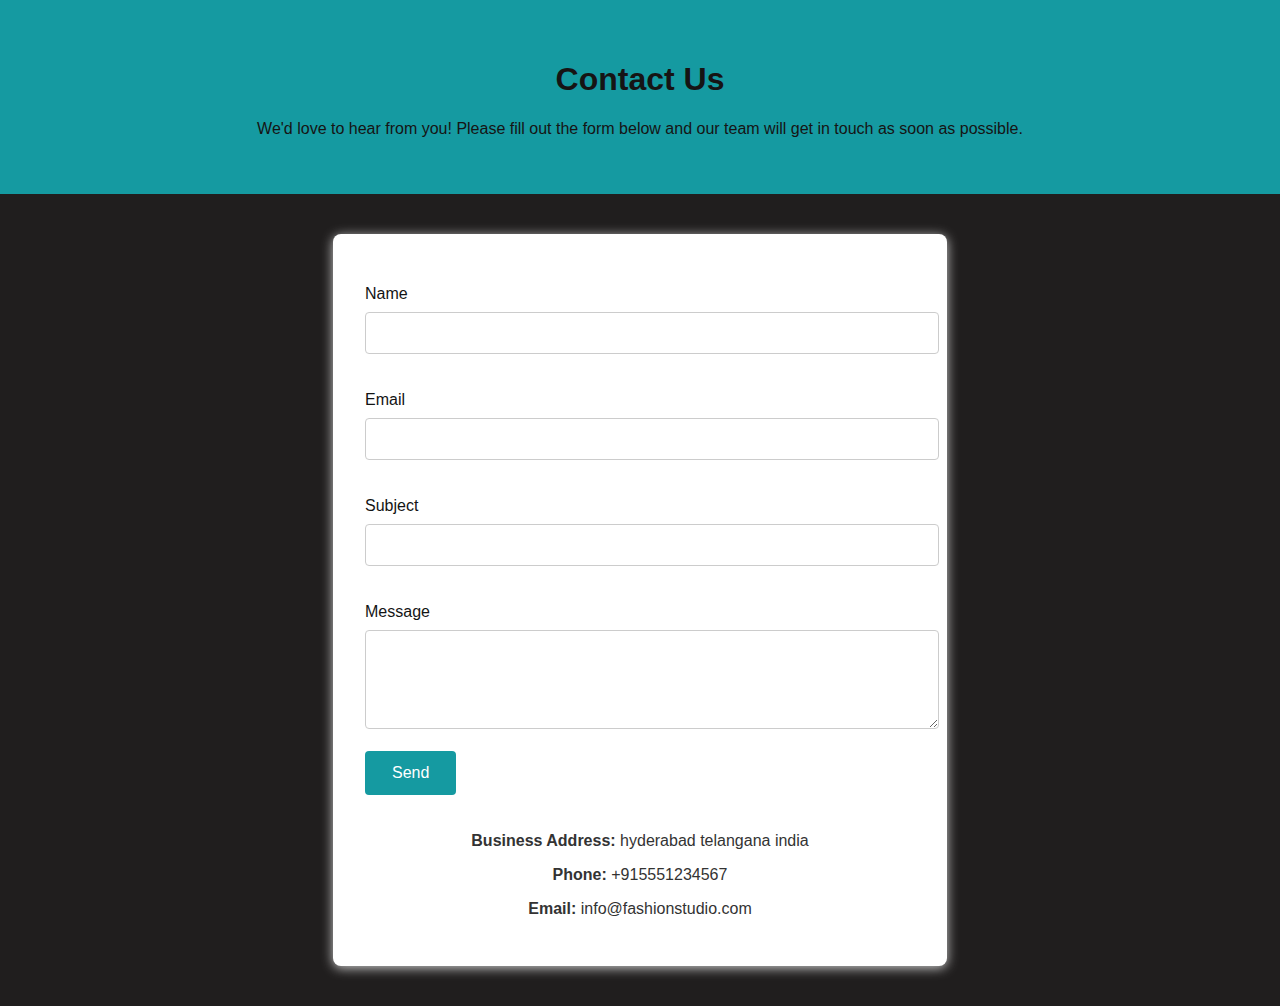
<file: contact.html>
<!DOCTYPE html>
<html lang="en">
<head>
  <meta charset="UTF-8">
  <meta name="viewport" content="width=device-width, initial-scale=1.0">
  <title>Contact Us</title>
  <style>
    body { font-family: Arial, sans-serif; margin: 0; background: #201e1e; }
    .contact-section { background: #159aa1; color: #161414; padding: 40px 0; text-align: center; }
    .form-container { max-width: 550px; margin: 40px auto; background: #fff; border-radius: 8px; box-shadow: 0 2px 12px #ccc; padding: 32px; }
    h2 { margin-bottom: 21px; color: #5458ca; }
    label { display:block; margin-bottom: 9px; margin-top: 19px; color: #131414; }
    input, textarea { width: 100%; padding: 11px; border: 1px solid #ccc; border-radius: 4px; margin-bottom: 18px; font-size: 1em; }
    button { background: #159aa1; color: #fff; border: none; border-radius: 4px; padding: 13px 27px; font-size: 1em; cursor: pointer; }
    button:hover { background: #7964d5; }
    .info { text-align: center; margin-top: 37px; color: #333; }
    @media (max-width: 600px) {
      .form-container { padding: 14px; }
    }
  </style>
</head>
<body>
  <div class="contact-section">
    <h1>Contact Us</h1>
    <p>We'd love to hear from you! Please fill out the form below and our team will get in touch as soon as possible.</p>
  </div>
  <div class="form-container">
    <form>
      <label for="name">Name</label>
      <input type="text" id="name" name="name" required />
      <label for="email">Email</label>
      <input type="email" id="email" name="email" required />
      <label for="Phone">Subject</label>
      <input type="text" id="subject" name="subject" />
      <label for="message">Message</label>
      <textarea id="message" name="message" rows="5" required></textarea>
      <button type="submit">Send</button>
    </form>
    <div class="info">
      <p><strong>Business Address:</strong> hyderabad telangana india</p>
      <p><strong>Phone:</strong> +915551234567</p>
      <p><strong>Email:</strong> info@fashionstudio.com</p>
    </div>
  </div>
</body>
</html>
</file>
